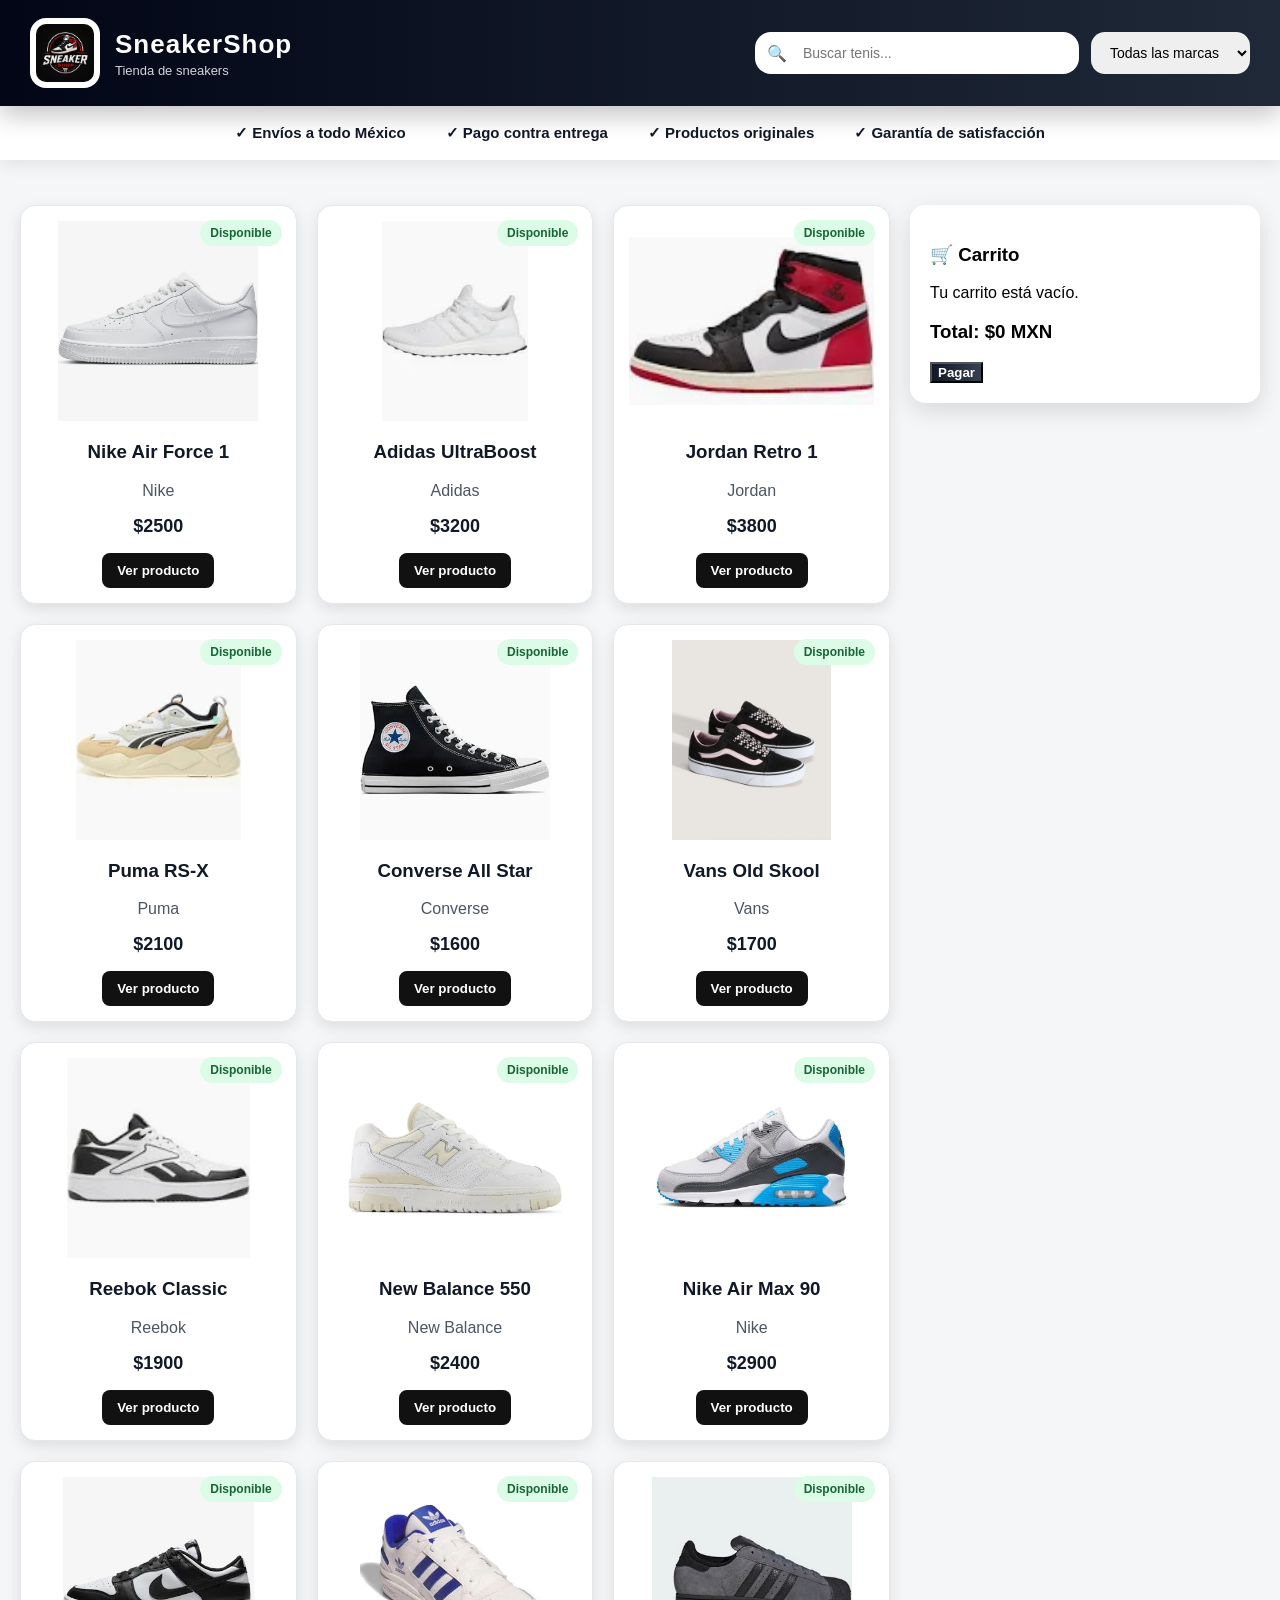
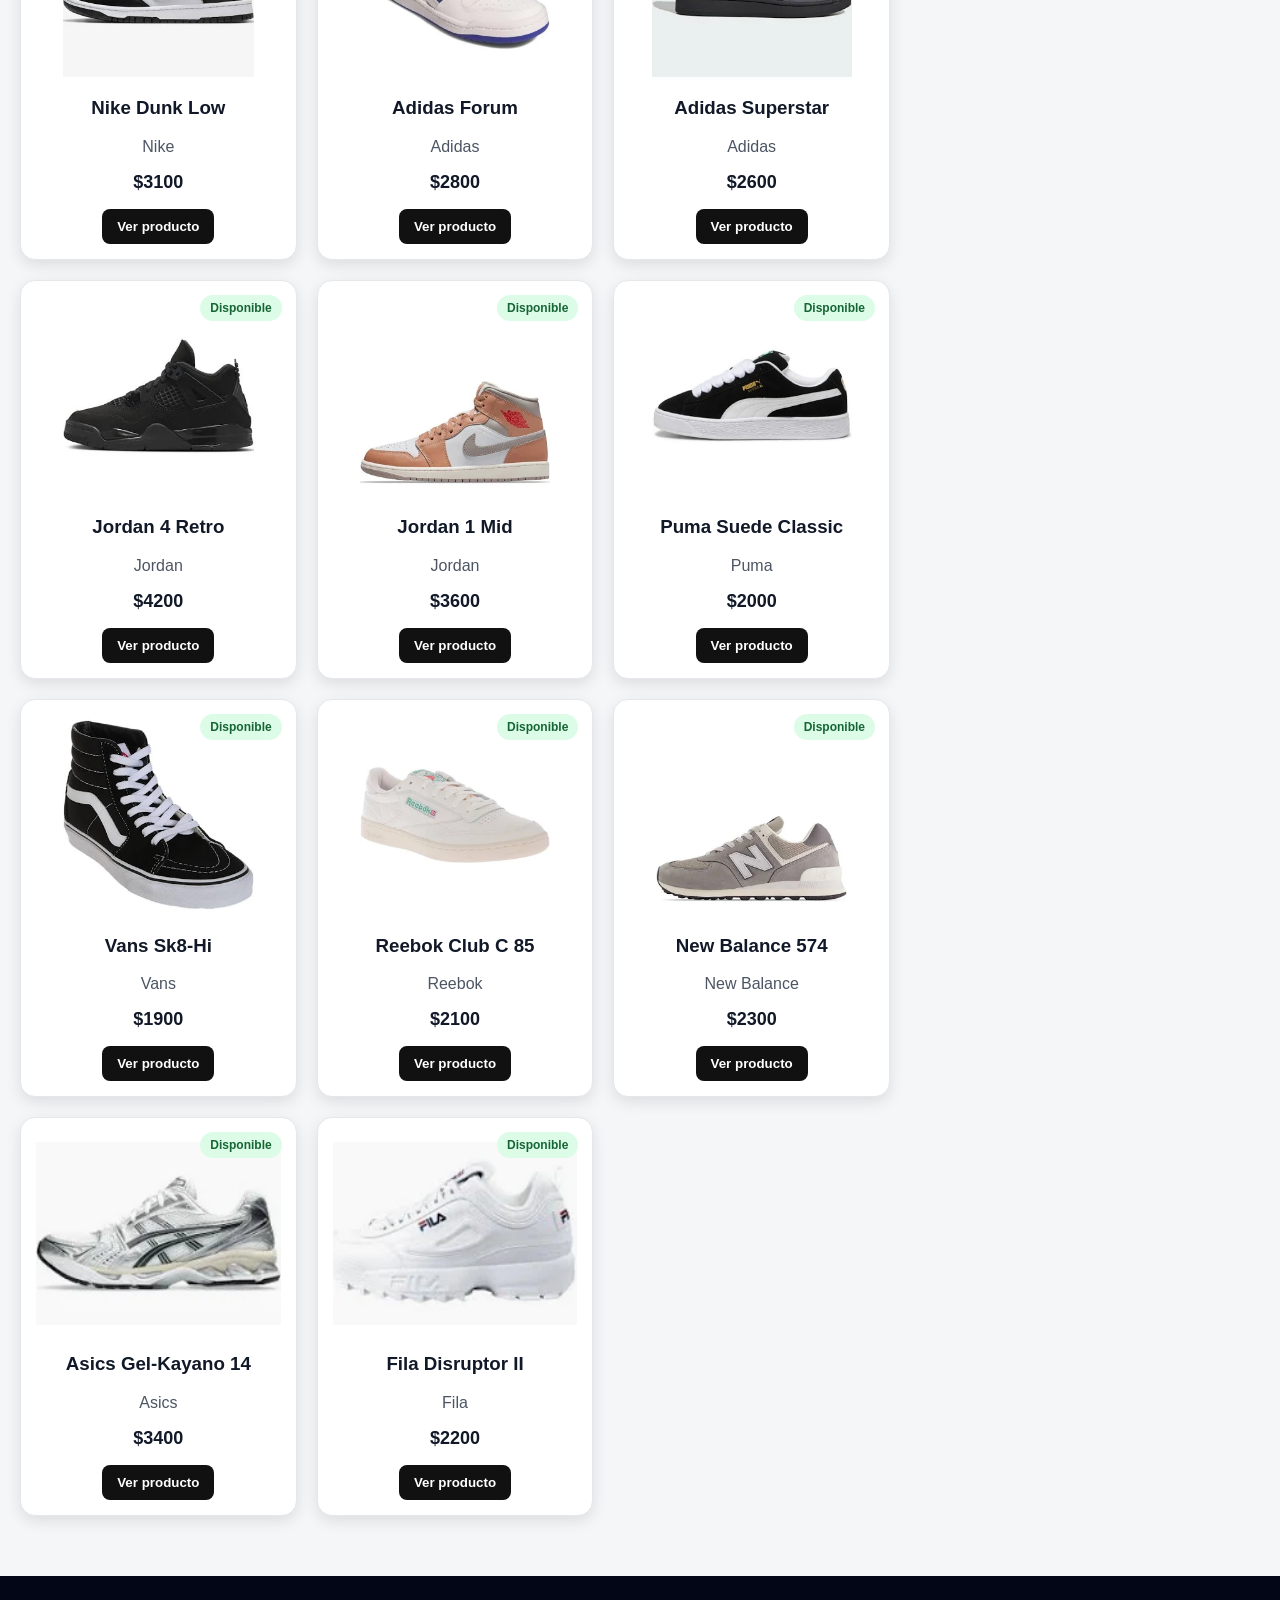
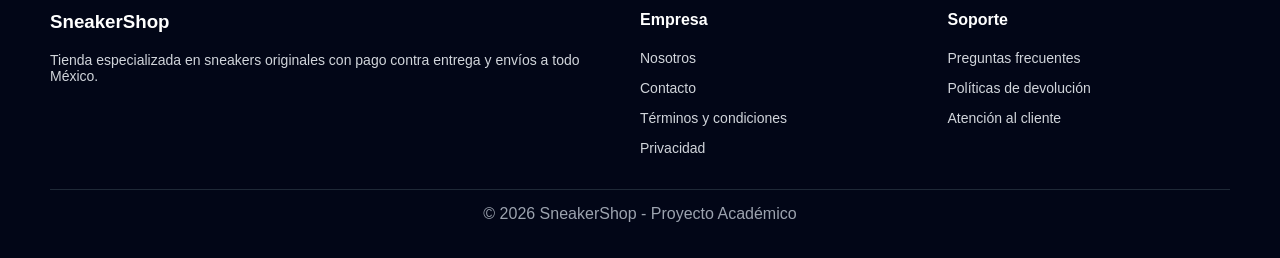
<file: index.html>
<!DOCTYPE html>
<html lang="es">
<head>
  <meta charset="UTF-8">
  <title>SneakerShop - Tienda en línea</title>
  <link rel="stylesheet" href="css/styles.css">
  <style>
    body { background:#f4f6f8; font-family: Arial; margin:0; }
    header { background:#111; color:white; padding:15px; display:flex; justify-content:space-between; align-items:center; }
    header input { padding:8px; width:250px; border-radius:8px; border:none; }
    .container { display:grid; grid-template-columns: 1fr 350px; gap:20px; padding:20px; }
    .grid { display:grid; grid-template-columns: repeat(auto-fill,minmax(250px,1fr)); gap:20px; }
    .card { background:white; padding:15px; border-radius:15px; box-shadow:0 5px 15px rgba(0,0,0,.1); text-align:center; }
    .card img { width:100%; height:200px; object-fit:contain; }
    .card button { padding:10px 15px; border:none; border-radius:8px; background:#111; color:white; cursor:pointer; }

    #detalle { background:white; padding:20px; border-radius:15px; margin-bottom:20px; display:none; }
    #detalle img { width:100%; max-height:300px; object-fit:contain; }

    .tallas button { margin:5px; padding:8px 12px; }

    #carrito { background:white; padding:20px; border-radius:15px; }
  </style>
</head>
<body>

<header class="topbar">
  <div class="brand">
    <img src="img/logo.png" class="logo" alt="SneakerShop">
    <div>
      <h2>SneakerShop</h2>
      <p>Tienda de sneakers</p>
    </div>
  </div>

  <div class="busqueda">
  <div class="search-box">
    <span>🔍</span>
    <input type="text" id="buscador" placeholder="Buscar tenis..." onkeyup="buscar()">
  </div>

  <select id="filtroMarca" onchange="filtrarMarca()">
    <option value="">Todas las marcas</option>
    <option value="Nike">Nike</option>
    <option value="Adidas">Adidas</option>
    <option value="Jordan">Jordan</option>
    <option value="Puma">Puma</option>
    <option value="Vans">Vans</option>
    <option value="Reebok">Reebok</option>
    <option value="New Balance">New Balance</option>
    <option value="Converse">Converse</option>
    <option value="Asics">Asics</option>
    <option value="Fila">Fila</option>
  </select>
</div>
</header>

<section class="info-bar">
    <div>
        <strong>✓ Envíos a todo México</strong>
    </div>

    <div>
        <strong>✓ Pago contra entrega</strong>
    </div>

    <div>
        <strong>✓ Productos originales</strong>
    </div>

    <div>
        <strong>✓ Garantía de satisfacción</strong>
    </div>
</section>

<div class="container">

  <div>
    <!-- DETALLE DEL PRODUCTO -->
    <div id="detalle"></div>

    <!-- LISTA PRODUCTOS -->
    <div class="grid" id="productos"></div>
  </div>

  <!-- CARRITO -->
  <div id="carrito">
    <h3>🛒 Carrito</h3>
    <div id="listaCarrito"></div>
    <h3 id="total">$0</h3>
    <button onclick="pagar()">Pagar</button>
  </div>

</div>

<footer class="footer">

  <div class="footer-grid">

    <div>
      <h3>SneakerShop</h3>
      <p>
        Tienda especializada en sneakers originales con
        pago contra entrega y envíos a todo México.
      </p>
    </div>

    <div>
      <h4>Empresa</h4>

      <p>Nosotros</p>
      <p>Contacto</p>
      <p>Términos y condiciones</p>
      <p>Privacidad</p>

    </div>

    <div>
      <h4>Soporte</h4>

      <p>Preguntas frecuentes</p>
      <p>Políticas de devolución</p>
      <p>Atención al cliente</p>

    </div>

  </div>

  <div class="footer-bottom">
      © 2026 SneakerShop - Proyecto Académico
  </div>

</footer>

<script>
let productos = JSON.parse(localStorage.getItem("productos")) || [

  {
    id:1,
    nombre:"Nike Air Force 1",
    marca:"Nike",
    precio:2500,
    img:"img/nike1.jpg",
    reseñas:[{user:"Carlos", estrellas:5, texto:"Están increíbles."}]
  },
  {
    id:2,
    nombre:"Adidas UltraBoost",
    marca:"Adidas",
    precio:3200,
    img:"img/adidas1.jpg",
    reseñas:[{user:"Ana", estrellas:5, texto:"Muy cómodos."}]
  },
  {
    id:3,
    nombre:"Jordan Retro 1",
    marca:"Jordan",
    precio:3800,
    img:"img/jordan1.jpg",
    reseñas:[{user:"Pedro", estrellas:5, texto:"Brutales."}]
  },
  {
    id:4,
    nombre:"Puma RS-X",
    marca:"Puma",
    precio:2100,
    img:"img/puma1.jpg",
    reseñas:[{user:"Sofia", estrellas:4, texto:"Bonitos."}]
  },
  {
    id:5,
    nombre:"Converse All Star",
    marca:"Converse",
    precio:1600,
    img:"img/converse1.jpg",
    reseñas:[{user:"Dani", estrellas:5, texto:"Clásicos."}]
  },
  {
    id:6,
    nombre:"Vans Old Skool",
    marca:"Vans",
    precio:1700,
    img:"img/vans1.jpg",
    reseñas:[{user:"Mau", estrellas:5, texto:"Cómodos."}]
  },
  {
    id:7,
    nombre:"Reebok Classic",
    marca:"Reebok",
    precio:1900,
    img:"img/reebok1.jpg",
    reseñas:[{user:"Isaac", estrellas:4, texto:"Ligeros."}]
  },
  {
    id:8,
    nombre:"New Balance 550",
    marca:"New Balance",
    precio:2400,
    img:"img/nb1.jpg",
    reseñas:[{user:"Alan", estrellas:5, texto:"Buen estilo."}]
  },
  {
    id:9,
    nombre:"Nike Air Max 90",
    marca:"Nike",
    precio:2900,
    img:"img/nike2.jpg",
    reseñas:[{user:"Raúl", estrellas:5, texto:"Muy cómodos."}]
  },
  {
    id:10,
    nombre:"Nike Dunk Low",
    marca:"Nike",
    precio:3100,
    img:"img/nike3.jpg",
    reseñas:[{user:"Kevin", estrellas:5, texto:"Están increíbles."}]
  },
  {
    id:11,
    nombre:"Adidas Forum",
    marca:"Adidas",
    precio:2800,
    img:"img/adidas2.jpg",
    reseñas:[{user:"Sergio", estrellas:4, texto:"Buen diseño."}]
  },
  {
    id:12,
    nombre:"Adidas Superstar",
    marca:"Adidas",
    precio:2600,
    img:"img/adidas3.jpg",
    reseñas:[{user:"Mario", estrellas:5, texto:"Clásicos."}]
  },
  {
    id:13,
    nombre:"Jordan 4 Retro",
    marca:"Jordan",
    precio:4200,
    img:"img/jordan2.jpg",
    reseñas:[{user:"Luis", estrellas:5, texto:"Brutales."}]
  },
  {
    id:14,
    nombre:"Jordan 1 Mid",
    marca:"Jordan",
    precio:3600,
    img:"img/jordan3.jpg",
    reseñas:[{user:"Diego", estrellas:4, texto:"Muy buenos."}]
  },
  {
    id:15,
    nombre:"Puma Suede Classic",
    marca:"Puma",
    precio:2000,
    img:"img/puma2.jpg",
    reseñas:[{user:"Iván", estrellas:4, texto:"Bonitos."}]
  },
  {
    id:16,
    nombre:"Vans Sk8-Hi",
    marca:"Vans",
    precio:1900,
    img:"img/vans2.jpg",
    reseñas:[{user:"Andrés", estrellas:5, texto:"Perfectos."}]
  },
  {
    id:17,
    nombre:"Reebok Club C 85",
    marca:"Reebok",
    precio:2100,
    img:"img/reebok2.jpg",
    reseñas:[{user:"Hugo", estrellas:4, texto:"Elegantes."}]
  },
  {
    id:18,
    nombre:"New Balance 574",
    marca:"New Balance",
    precio:2300,
    img:"img/nb2.jpg",
    reseñas:[{user:"Fernando", estrellas:5, texto:"Muy buena calidad."}]
  }
  ,
{
  id:19,
  nombre:"Asics Gel-Kayano 14",
  marca:"Asics",
  precio:3400,
  img:"img/asics1.jpg",
  descripcion:"Tenis deportivos con diseño moderno, ideales para caminar, correr y uso diario. Cuentan con buena amortiguación y comodidad.",
  reseñas:[
    {user:"Emiliano", estrellas:5, texto:"Muy cómodos y se ven elegantes."}
  ]
},
{
  id:20,
  nombre:"Fila Disruptor II",
  marca:"Fila",
  precio:2200,
  img:"img/fila1.jpg",
  descripcion:"Modelo casual con suela robusta y estilo urbano. Perfectos para combinar con outfits modernos.",
  reseñas:[
    {user:"Valeria", estrellas:4, texto:"Bonitos, cómodos y combinan muy bien."}
  ]
}
];


let carrito = JSON.parse(localStorage.getItem("carrito")) || [];

let productoActual = null;
let tallaSeleccionada = null;

const contenedor = document.getElementById("productos");
const detalle = document.getElementById("detalle");
const listaCarrito = document.getElementById("listaCarrito");
const totalTxt = document.getElementById("total");

function volverCatalogo() {
  detalle.style.display = "none";
  detalle.innerHTML = "";
  productoActual = null;
  tallaSeleccionada = null;

  mostrarProductos(productos);

  window.scrollTo({
    top: 0,
    behavior: "smooth"
  });
}
  function volverCatalogo() {
  detalle.style.display = "none";
  detalle.innerHTML = "";
  productoActual = null;
  tallaSeleccionada = null;

  mostrarProductos(productos);

  window.scrollTo({
    top: 0,
    behavior: "smooth"
  });
}

function agregarProductosFaltantes() {
  let nuevos = [
    {
      id:19,
      nombre:"Asics Gel-Kayano 14",
      marca:"Asics",
      precio:3400,
      img:"img/asics1.jpg",
      descripcion:"Tenis deportivos con diseño moderno, buena amortiguación y comodidad para uso diario.",
      reseñas:[{user:"Emiliano", estrellas:5, texto:"Muy cómodos y elegantes."}]
    },
    {
      id:20,
      nombre:"Fila Disruptor II",
      marca:"Fila",
      precio:2200,
      img:"img/fila1.jpg",
      descripcion:"Modelo casual con suela robusta y estilo urbano para outfits modernos.",
      reseñas:[{user:"Valeria", estrellas:4, texto:"Bonitos y combinan muy bien."}]
    }
  ];

  nuevos.forEach(nuevo => {
    let existe = productos.some(p => p.id === nuevo.id || p.nombre === nuevo.nombre);
    if (!existe) {
      productos.push(nuevo);
    }
  });

  localStorage.setItem("productos", JSON.stringify(productos));
}

function inicializarStock() {
  productos.forEach(p => {
    if (p.stock === undefined) {
      p.stock = 12;
    }
  });

  localStorage.setItem("productos", JSON.stringify(productos));
}

function mostrarProductos(lista = productos) {
  contenedor.innerHTML = "";
  lista.forEach(p => {
    contenedor.innerHTML += `
      <div class="card">
        <img src="${p.img}">
        <h3>${p.nombre}</h3>
        <p>${p.marca}</p>
        <p><b>$${p.precio}</b></p>
        <button onclick="verProducto(${p.id})">Ver producto</button>
      </div>
    `;
  });
  function volverCatalogo() {
  detalle.style.display = "none";
  productoActual = null;
  tallaSeleccionada = null;

  window.scrollTo({
    top: 0,
    behavior: "smooth"
  });
}
}
function guardarProductos() {
  localStorage.setItem("productos", JSON.stringify(productos));
}


function verProducto(id) {
  let p = productos.find(x => x.id === id);
  productoActual = p;
  tallaSeleccionada = null;

  detalle.style.display = "block";
  detalle.innerHTML =`

  <button class="btnVolver" onclick="volverCatalogo()">← Regresar al catálogo</button>

    <div class="detalle-producto">
      <div class="detalle-imagen">
        <img src="${p.img}">
      </div>

      <div class="detalle-info">
        <span class="marca-producto">${p.marca}</span>
        <h2>${p.nombre}</h2>
        <p class="descripcion-producto">
          ${p.descripcion || "Producto original de alta calidad, ideal para uso diario, estilo urbano y comodidad."}
        </p>

        <p class="precio-detalle">$${p.precio}</p>
        <p class="entrega">Entrega estimada: 3 a 5 días hábiles</p>

        <h4>Selecciona talla:</h4>
        <div class="tallas">
          <button onclick="seleccionarTalla(26)">26</button>
          <button onclick="seleccionarTalla(27)">27</button>
          <button onclick="seleccionarTalla(28)">28</button>
          <button onclick="seleccionarTalla(29)">29</button>
        </div>

        <h4>Cantidad:</h4>
        <input type="number" id="cantidad" value="1" min="1">

        <br><br>
        <button class="btn-principal" onclick="agregarCarrito()">Agregar al carrito</button>
      </div>
    </div>

    <hr>

    <h3>Reseñas de clientes</h3>
    <div id="listaReseñas"></div>

    <hr>

    <h3>Agregar reseña</h3>
    <input id="nombreResena" placeholder="Tu nombre"><br><br>

    <select id="estrellasResena">
      <option value="5">5 estrellas</option>
      <option value="4">4 estrellas</option>
      <option value="3">3 estrellas</option>
      <option value="2">2 estrellas</option>
      <option value="1">1 estrella</option>
    </select><br><br>

    <textarea id="textoResena" placeholder="Escribe tu opinión..." rows="3" style="width:100%;"></textarea><br><br>

    <button onclick="agregarResena()">Enviar reseña</button>
  `;

  mostrarReseñas();
}

function mostrarReseñas() {
  let cont = document.getElementById("listaReseñas");
  cont.innerHTML = "";
  productoActual.reseñas.forEach(r => {
    cont.innerHTML += `<p><b>${r.user}</b>: ${"⭐".repeat(r.estrellas)}<br>${r.texto}</p>`;
  });
}

function agregarResena() {
  let nombre = document.getElementById("nombreResena").value;
  let estrellas = parseInt(document.getElementById("estrellasResena").value);
  let texto = document.getElementById("textoResena").value;

  if (nombre === "" || texto === "") {
    alert("Completa todos los campos");
    return;
  }

  productoActual.reseñas.push({
    user: nombre,
    estrellas: estrellas,
    texto: texto
  });

  guardarProductos(); // 👈 GUARDA EN LOCALSTORAGE

  document.getElementById("nombreResena").value = "";
  document.getElementById("textoResena").value = "";
  

  mostrarReseñas();
}


function seleccionarTalla(t) {
  tallaSeleccionada = t;
  alert("Talla " + t + " seleccionada");
}

function agregarCarrito() {
  if (!tallaSeleccionada) {
    alert("Selecciona una talla");
    return;
  }
  let cant = parseInt(document.getElementById("cantidad").value);

  carrito.push({...productoActual, talla:tallaSeleccionada, cantidad:cant});
  actualizarCarrito();
}

function actualizarCarrito() {
  listaCarrito.innerHTML = "";
  let total = 0;

  if (carrito.length === 0) {
    listaCarrito.innerHTML = "<p>Tu carrito está vacío.</p>";
  }

  carrito.forEach((p, i) => {
    let subtotal = p.precio * p.cantidad;
    total += subtotal;

    listaCarrito.innerHTML += `
      <div class="item-carrito">
        <b>${p.nombre}</b>
        <small>Talla: ${p.talla} | Cantidad: ${p.cantidad}</small><br>
        <small>Subtotal: $${subtotal} MXN</small><br>
        <button onclick="quitar(${i})">Eliminar</button>
      </div>
    `;
  });

  totalTxt.innerText = "Total: $" + total + " MXN";
  localStorage.setItem("carrito", JSON.stringify(carrito));
}

function quitar(i){
  carrito.splice(i,1);
  actualizarCarrito();
}

function buscar() {
  let texto = document.getElementById("buscador").value.toLowerCase();
  let filtrados = productos.filter(p => 
    p.nombre.toLowerCase().includes(texto) || p.marca.toLowerCase().includes(texto)
  );
  mostrarProductos(filtrados);
}

function filtrarMarca() {
  let marca = document.getElementById("filtroMarca").value;
  if (marca === "") mostrarProductos(productos);
  else mostrarProductos(productos.filter(p => p.marca === marca));
}

function pagar() {
  if (carrito.length === 0) {
    alert("El carrito está vacío");
    return;
  }

  let total = 0;
  carrito.forEach(p => {
    total += p.precio * p.cantidad;
  });

  let ventas = JSON.parse(localStorage.getItem("ventas")) || [];
  let tickets = JSON.parse(localStorage.getItem("tickets")) || [];

  let productosLS = JSON.parse(localStorage.getItem("productos")) || productos;

carrito.forEach(item => {
  let prod = productosLS.find(p => p.id == item.id);

  if (prod) {
    prod.stock = Number(prod.stock || 12) - Number(item.cantidad);

    if (prod.stock < 0) {
      prod.stock = 0;
    }
  }
});

localStorage.setItem("productos", JSON.stringify(productosLS));

  let numeroPedido = "SNK-" + Date.now();

  ventas.push({
    total: total,
    fecha: new Date().toLocaleString(),
    metodoPago: "Pago contra entrega",
    estado: "Pendiente de entrega",
    pedido: numeroPedido
  });

  tickets.push({
    productos: carrito,
    total: total,
    fecha: new Date().toLocaleString(),
    metodoPago: "Pago contra entrega",
    estado: "Pendiente de entrega",
    pedido: numeroPedido
  });

  localStorage.setItem("ventas", JSON.stringify(ventas));
  localStorage.setItem("tickets", JSON.stringify(tickets));

  

carrito.forEach(item => {

    let prod = productosLS.find(p => p.id == item.id);

    if (prod) {
        prod.stock = (prod.stock || 12) - item.cantidad;

        if (prod.stock < 0) {
            prod.stock = 0;
        }
    }

});

localStorage.setItem("productos", JSON.stringify(productosLS));
  document.body.insertAdjacentHTML("beforeend", `
    <div class="modal-ticket" id="modalTicket">
      <div class="ticket-box">
        <h2>Pedido generado</h2>
        <p><b>Número de pedido:</b><br>${numeroPedido}</p>
        <p><b>Método de pago:</b><br>Pago contra entrega</p>
        <p><b>Total a pagar al recibir:</b><br>$${total} MXN</p>
        <p><b>Entrega estimada:</b><br>3 a 5 días hábiles</p>
        <button onclick="cerrarTicket()">Aceptar</button>
      </div>
    </div>
  `);

  carrito = [];
  localStorage.removeItem("carrito");
  actualizarCarrito();
}

function cerrarTicket() {
  let modal = document.getElementById("modalTicket");
  if (modal) modal.remove();
}


agregarProductosFaltantes();
inicializarStock();
mostrarProductos();
guardarProductos();

actualizarCarrito();

</script>


</body>
</html>
</file>
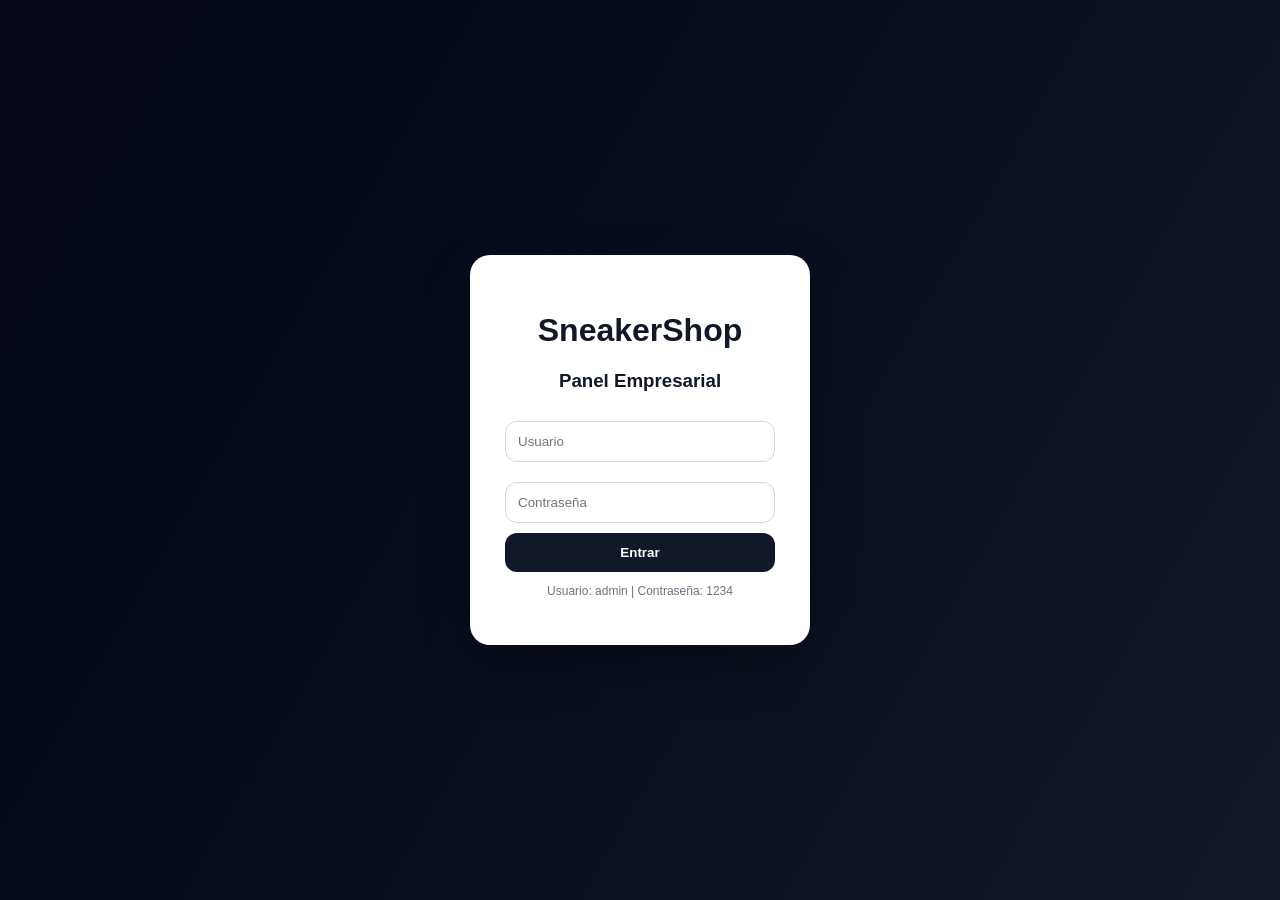
<file: empresa/index.html>
<!DOCTYPE html>
<html lang="es">
<head>
  <meta charset="UTF-8">
  <title>SneakerShop - Empresa</title>
  <link rel="stylesheet" href="empresa.css">
</head>
<body class="login-body">

  <div class="login-box">
    <h1>SneakerShop</h1>
    <h3>Panel Empresarial</h3>

    <input type="text" id="user" placeholder="Usuario">
    <input type="password" id="pass" placeholder="Contraseña">

    <button onclick="loginEmpresa()">Entrar</button>

    <p class="hint">Usuario: admin | Contraseña: 1234</p>
  </div>

<script src="empresa.js"></script>
</body>
</html>
</file>
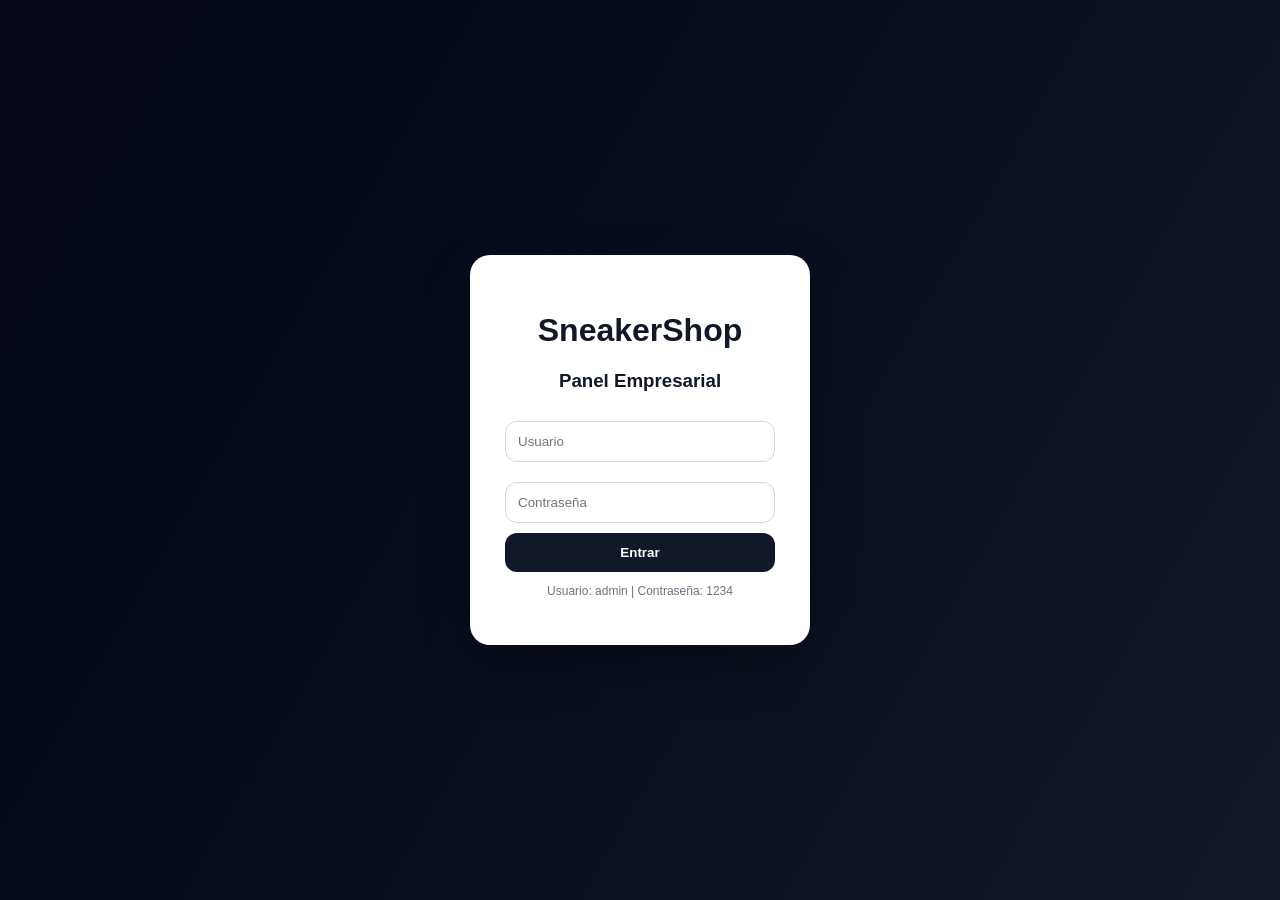
<file: empresa/panel.html>
<!DOCTYPE html>
<html lang="es">
<head>
  <meta charset="UTF-8">
  <title>SneakerShop - Empresa</title>
  <link rel="stylesheet" href="empresa.css">
</head>
<body>

<header class="topbar">
  <div>
    <h1>SneakerShop - Empresa</h1>
    <p>Panel administrativo del sistema E-Commerce</p>
  </div>
  <button onclick="cerrarSesion()">Cerrar sesión</button>
</header>

<div class="layout">

<nav class="sidebar">
  <h2>SneakerShop</h2>
  <p>ERP Administrativo</p>

  <button onclick="mostrarSeccion('dashboard')">Dashboard</button>
  <button onclick="mostrarSeccion('productos')">Productos</button>
  <button onclick="mostrarSeccion('ventas')">Ventas</button>
  <button onclick="mostrarSeccion('tickets')">Tickets</button>
  <button onclick="mostrarSeccion('empleados')">Empleados</button>
  <button onclick="mostrarSeccion('empresa')">Empresa</button>
  <button onclick="mostrarSeccion('reportes')">Reportes</button>
  <button onclick="mostrarSeccion('configuracion')">Configuración</button>
</nav>

<main>

<section id="dashboard" class="seccion">
  <h2>Dashboard general</h2>
<div id="alertasStock"></div>
  <div class="cards-dashboard">
    <div class="dash-card">
      <span>Productos</span>
      <h3 id="dashProductos">0</h3>
    </div>

    <div class="dash-card">
      <span>Ventas</span>
      <h3 id="dashVentas">0</h3>
    </div>

    <div class="dash-card">
      <span>Tickets</span>
      <h3 id="dashTickets">0</h3>
    </div>

    <div class="dash-card alerta">
      <span>Stock bajo</span>
      <h3 id="dashStockBajo">0</h3>
    </div>
  </div>

  <div class="panel-card">
    <h3>Resumen del sistema</h3>
    <p>Desde este panel se administran los productos, ventas, tickets, reportes y configuración general de SneakerShop.</p>
  </div>
</section>

<section id="productos" class="seccion">
  <h2>Gestión de productos</h2>

  <div class="panel-card">
    <h3>Agregar producto</h3>
    <div class="form-grid">
      <input id="pNombre" placeholder="Nombre del producto">
      <input id="pMarca" placeholder="Marca">
      <input id="pPrecio" type="number" placeholder="Precio">
      <input id="pImg" placeholder="Imagen, ejemplo: img/nike1.jpg">
    </div>
    <button class="btn-primary" onclick="agregarProducto()">Agregar producto</button>
  </div>

  <div class="panel-card">
    <h3>Productos actuales</h3>
    <div id="listaProductosEmpresa" class="lista-admin"></div>
  </div>
</section>

<section id="ventas" class="seccion">
  <h2>Ventas realizadas</h2>
  <div class="panel-card">
    <div id="listaVentas" class="lista-admin"></div>
  </div>
</section>

<section id="tickets" class="seccion">
  <h2>Tickets generados</h2>
  <div class="panel-card">
    <div id="listaTickets" class="lista-admin"></div>
  </div>
</section>

<section id="empleados" class="seccion">
  <h2>Empleados</h2>
  <div class="panel-card">
    <div id="listaEmpleados" class="lista-admin"></div>
  </div>
</section>

<section id="empresa" class="seccion">
  <h2>Datos de la empresa</h2>
  <div class="panel-card">
    <div id="datosEmpresa"></div>
  </div>
</section>

<section id="reportes" class="seccion">
  <h2>Reportes del sistema</h2>
  <div class="panel-card">
    <div id="reporteGeneral"></div>
  </div>
</section>

<section id="configuracion" class="seccion">
  <h2>Configuración</h2>

  <div class="panel-card">
    <p><b>Estado del sistema:</b> Activo</p>
    <p><b>Versión:</b> 1.0</p>
    <p><b>Modo de pago:</b> Pago contra entrega</p>

    <button class="btn-danger" onclick="borrarDatos()">Borrar todos los datos</button>
  </div>
  
</section>

</main>
</div>

<script src="empresa.js"></script>
</body>
</html>
</file>
<file: css/styles.css>
body {
  background: linear-gradient(135deg, #f5f7fa, #e8ecf3);
}

header {
  background: linear-gradient(90deg, #050505, #1f2937);
  box-shadow: 0 4px 20px rgba(0,0,0,.25);
}

header h2 {
  letter-spacing: 1px;
}

header input, header select {
  padding: 10px;
  border-radius: 12px;
  border: none;
  outline: none;
}

.card {
  transition: .3s;
  border: 1px solid #e5e7eb;
}

.card:hover {
  transform: translateY(-8px);
  box-shadow: 0 12px 30px rgba(0,0,0,.18);
}

.card h3 {
  color: #111827;
}

.card p {
  color: #4b5563;
}

.card button, #carrito button, .btn-principal {
  background: linear-gradient(90deg, #111827, #374151);
  color: white;
  font-weight: bold;
}

#detalle {
  box-shadow: 0 10px 30px rgba(0,0,0,.12);
}

.detalle-producto {
  display: grid;
  grid-template-columns: 1fr 1fr;
  gap: 25px;
  align-items: center;
}

.detalle-imagen img {

    width: 100%;
    max-width: 750px;
    height: 600px;
    object-fit: cover;

}


.detalle-info h2 {
  font-size: 30px;
  margin-bottom: 10px;
}

.marca-producto {
  background: #111827;
  color: white;
  padding: 6px 12px;
  border-radius: 20px;
  font-size: 13px;
}

.descripcion-producto {
  color: #4b5563;
  line-height: 1.6;
}

.precio-detalle {
  font-size: 28px;
  font-weight: bold;
  color: #111827;
}

.entrega {
  background: #ecfdf5;
  color: #047857;
  padding: 10px;
  border-radius: 10px;
}

.tallas button {
  background: white;
  color: #111827;
  border: 1px solid #111827;
}

.tallas button:hover {
  background: #111827;
  color: white;
}

@media(max-width: 900px) {
  .container {
    grid-template-columns: 1fr;
  }

  .detalle-producto {
    grid-template-columns: 1fr;
  }
}

.btnVolver {
  background: #111827;
  color: white;
  border: none;
  padding: 12px 18px;
  border-radius: 12px;
  cursor: pointer;
  margin-bottom: 20px;
  font-weight: bold;
}

.btnVolver:hover {
  background: #374151;
}

.btnReset {
  background: #f59e0b;
  color: #111827;
  border: none;
  padding: 10px 14px;
  border-radius: 10px;
  cursor: pointer;
  font-weight: bold;
}

.topbar {
  background: linear-gradient(90deg, #020617, #111827, #1f2937);
  color: white;
  padding: 18px 30px;
  display: flex;
  justify-content: space-between;
  align-items: center;
  gap: 25px;
  box-shadow: 0 8px 25px rgba(0,0,0,.25);
  position: sticky;
  top: 0;
  z-index: 100;
}

.brand {
  display: flex;
  align-items: center;
  gap: 15px;
}

.logo {
  width: 58px;
  height: 58px;
  object-fit: contain;
  background: white;
  border-radius: 16px;
  padding: 6px;
}

.brand h2 {
  margin: 0;
  font-size: 26px;
  letter-spacing: 1px;
}

.brand p {
  margin: 3px 0 0;
  color: #d1d5db;
  font-size: 13px;
}

.busqueda {
  display: flex;
  gap: 12px;
  align-items: center;
}

.busqueda input,
.busqueda select {
  padding: 12px 15px;
  border: none;
  border-radius: 14px;
  outline: none;
  font-size: 14px;
}

.busqueda input {
  width: 280px;
}

.busqueda select {
  cursor: pointer;
}

@media(max-width: 850px) {
  .topbar {
    flex-direction: column;
    align-items: stretch;
  }

  .busqueda {
    flex-direction: column;
  }

  .busqueda input,
  .busqueda select {
    width: 100%;
  }
}

.hero {
  min-height: 330px;
  background:
    linear-gradient(90deg, rgba(2,6,23,.95), rgba(17,24,39,.75)),
    url("img/banner.jpg");
  background-size: cover;
  background-position: center;
  color: white;
  display: flex;
  align-items: center;
  padding: 45px 55px;
}

.hero-content {
  max-width: 620px;
}

.hero-content span {
  background: white;
  color: #111827;
  padding: 8px 14px;
  border-radius: 999px;
  font-weight: bold;
  font-size: 13px;
}

.hero-content h1 {
  font-size: 48px;
  margin: 22px 0 10px;
  line-height: 1.05;
}

.hero-content p {
  color: #d1d5db;
  font-size: 17px;
  line-height: 1.6;
}

.hero-content button {
  margin-top: 18px;
  background: white;
  color: #111827;
  border: none;
  padding: 14px 22px;
  border-radius: 14px;
  font-weight: bold;
  cursor: pointer;
}

.search-box {
  background: white;
  border-radius: 16px;
  display: flex;
  align-items: center;
  padding: 0 12px;
  min-width: 300px;
}

.search-box span {
  color: #6b7280;
  margin-right: 8px;
}

.search-box input {
  border: none;
  outline: none;
  padding: 13px 8px;
  width: 100%;
}

.card {
  position: relative;
  overflow: hidden;
}

.card img {
  transition: .35s ease;
}

.card:hover img {
  transform: scale(1.08);
}

.card::after {
  content: "Disponible";
  position: absolute;
  top: 14px;
  right: 14px;
  background: #dcfce7;
  color: #166534;
  padding: 6px 10px;
  border-radius: 999px;
  font-size: 12px;
  font-weight: bold;
}

.card h3 {
  margin-top: 16px;
}

.card p b {
  font-size: 18px;
  color: #111827;
}

.card button {
  transition: .25s;
}

.card button:hover {
  transform: scale(1.05);
  background: #374151;
}

#carrito {
  position: sticky;
  top: 110px;
  height: fit-content;
  box-shadow: 0 8px 24px rgba(0,0,0,.12);
}

.item-carrito {
  background: #f9fafb;
  border: 1px solid #e5e7eb;
  padding: 12px;
  border-radius: 14px;
  margin-bottom: 12px;
}

.item-carrito b {
  display: block;
  color: #111827;
  margin-bottom: 5px;
}

.item-carrito small {
  color: #6b7280;
}

.item-carrito button {
  margin-top: 8px;
  background: #ef4444;
  color: white;
  border: none;
  border-radius: 8px;
  padding: 6px 9px;
  cursor: pointer;
}

.modal-ticket {
  position: fixed;
  inset: 0;
  background: rgba(0,0,0,.65);
  display: flex;
  justify-content: center;
  align-items: center;
  z-index: 999;
}

.ticket-box {
  background: white;
  width: 420px;
  max-width: 90%;
  border-radius: 20px;
  padding: 25px;
  box-shadow: 0 20px 50px rgba(0,0,0,.35);
  text-align: center;
}

.ticket-box h2 {
  margin-top: 0;
  color: #111827;
}

.ticket-box p {
  color: #374151;
}

.ticket-box button {
  background: #111827;
  color: white;
  border: none;
  padding: 12px 20px;
  border-radius: 12px;
  cursor: pointer;
  font-weight: bold;
}

.footer {
  background: #020617;
  color: white;
  margin-top: 40px;
  padding: 35px 50px;
}

.footer-grid {
  display: grid;
  grid-template-columns: 2fr 1fr 1fr;
  gap: 25px;
}

.footer h3, .footer h4 {
  margin-top: 0;
}

.footer p, .footer a {
  color: #d1d5db;
  font-size: 14px;
  text-decoration: none;
  display: block;
  margin-bottom: 8px;
}

.footer-bottom {
  border-top: 1px solid #1f2937;
  margin-top: 25px;
  padding-top: 15px;
  text-align: center;
  color: #9ca3af;
}

@media(max-width: 900px) {
  .hero {
    padding: 30px;
  }

  .hero-content h1 {
    font-size: 34px;
  }

  .footer-grid {
    grid-template-columns: 1fr;
  }
}

.info-bar{
    background:#ffffff;
    display:flex;
    justify-content:center;
    gap:40px;
    padding:18px;
    box-shadow:0 5px 15px rgba(0,0,0,.08);
    margin-bottom:25px;
    flex-wrap:wrap;
}

.info-bar div{
    color:#111827;
    font-size:15px;
    font-weight:600;
}
</file>
<file: empresa/empresa.css>
* {
  box-sizing: border-box;
}

body {
  margin: 0;
  font-family: Arial, sans-serif;
  background: #f3f4f6;
  color: #111827;
}

.topbar {
  background: linear-gradient(90deg, #020617, #111827);
  color: white;
  padding: 20px 30px;
  display: flex;
  justify-content: space-between;
  align-items: center;
}

.topbar h1 {
  margin: 0;
  font-size: 26px;
}

.topbar p {
  margin: 5px 0 0;
  color: #d1d5db;
}

.topbar button {
  background: white;
  color: #111827;
  border: none;
  padding: 12px 18px;
  border-radius: 12px;
  font-weight: bold;
  cursor: pointer;
}

.layout {
  display: flex;
  min-height: calc(100vh - 86px);
}

.sidebar {
  width: 260px;
  background: #020617;
  color: white;
  padding: 25px 18px;
}

.sidebar h2 {
  margin: 0;
  font-size: 24px;
}

.sidebar p {
  color: #9ca3af;
  margin-bottom: 25px;
}

.sidebar button {
  width: 100%;
  background: transparent;
  color: #e5e7eb;
  border: none;
  text-align: left;
  padding: 13px 15px;
  margin-bottom: 8px;
  border-radius: 12px;
  cursor: pointer;
  font-weight: bold;
}

.sidebar button:hover {
  background: #1f2937;
}

main {
  flex: 1;
  padding: 30px;
}

.seccion {
  display: none;
}

.seccion h2 {
  margin-top: 0;
  font-size: 30px;
}

.cards-dashboard {
  display: grid;
  grid-template-columns: repeat(auto-fit, minmax(210px, 1fr));
  gap: 20px;
  margin-bottom: 25px;
}

.dash-card {
  background: white;
  padding: 22px;
  border-radius: 18px;
  box-shadow: 0 8px 24px rgba(0,0,0,.08);
  border-left: 6px solid #111827;
}

.dash-card span {
  color: #6b7280;
  font-weight: bold;
}

.dash-card h3 {
  margin: 10px 0 0;
  font-size: 34px;
}

.dash-card.alerta {
  border-left-color: #dc2626;
}

.panel-card {
  background: white;
  padding: 22px;
  border-radius: 18px;
  box-shadow: 0 8px 24px rgba(0,0,0,.08);
  margin-bottom: 22px;
}

.form-grid {
  display: grid;
  grid-template-columns: repeat(auto-fit, minmax(210px, 1fr));
  gap: 12px;
  margin-bottom: 15px;
}

input {
  padding: 12px;
  border: 1px solid #d1d5db;
  border-radius: 12px;
  outline: none;
}

input:focus {
  border-color: #111827;
}

.btn-primary {
  background: #111827;
  color: white;
  border: none;
  padding: 12px 18px;
  border-radius: 12px;
  cursor: pointer;
  font-weight: bold;
}

.btn-danger {
  background: #dc2626;
  color: white;
  border: none;
  padding: 12px 18px;
  border-radius: 12px;
  cursor: pointer;
  font-weight: bold;
}

.lista-admin {
  display: grid;
  gap: 12px;
}

.lista-admin p,
.lista-admin div {
  background: #f9fafb;
  border: 1px solid #e5e7eb;
  padding: 14px;
  border-radius: 14px;
}

.lista-admin button {
  margin-top: 8px;
  margin-right: 8px;
  background: #111827;
  color: white;
  border: none;
  padding: 8px 12px;
  border-radius: 10px;
  cursor: pointer;
}

.lista-admin button:first-of-type {
  background: #dc2626;
}

.login-body {
  display: flex;
  justify-content: center;
  align-items: center;
  height: 100vh;
  background: linear-gradient(120deg, #020617, #111827);
}

.login-box {
  background: white;
  color: #111827;
  padding: 35px;
  border-radius: 20px;
  text-align: center;
  width: 340px;
  box-shadow: 0 20px 50px rgba(0,0,0,.3);
}

.login-box input {
  width: 100%;
  margin: 10px 0;
}

.login-box button {
  width: 100%;
  padding: 12px;
  background: #111827;
  color: white;
  border: none;
  border-radius: 12px;
  font-weight: bold;
  cursor: pointer;
}

.hint {
  font-size: 12px;
  color: #6b7280;
}

@media(max-width: 850px) {
  .layout {
    flex-direction: column;
  }

  .sidebar {
    width: 100%;
  }

  main {
    padding: 20px;
  }
}

.venta-card {
  background: #f9fafb;
  border: 1px solid #e5e7eb;
  border-left: 6px solid #111827;
  padding: 18px;
  border-radius: 16px;
  margin-bottom: 15px;
}

.venta-card h3 {
  margin: 0 0 10px;
  color: #111827;
}

.venta-card p {
  margin: 6px 0;
  color: #374151;
}

.ticket-card {
  background: #f9fafb;
  border: 1px solid #e5e7eb;
  border-left: 6px solid #2563eb;
  padding: 18px;
  border-radius: 16px;
  margin-bottom: 15px;
}

.ticket-card h3 {
  margin: 0 0 10px;
  color: #111827;
}

.ticket-card p {
  margin: 6px 0;
  color: #374151;
}

.ticket-card button {
  margin-top: 10px;
  background: #111827;
  color: white;
  border: none;
  padding: 10px 14px;
  border-radius: 12px;
  cursor: pointer;
  font-weight: bold;
}

.ticket-card button:hover {
  background: #374151;
} 

.stock-alerta{

    background:#fff8e6;

    border-left:7px solid #f59e0b;

    padding:18px;

    margin-top:15px;

    border-radius:15px;

    box-shadow:0 6px 18px rgba(0,0,0,.08);

}

.stock-alerta h3{

    margin-top:0;

    color:#b45309;

}

.stock-ok{

    background:#dcfce7;

    border-left:6px solid #22c55e;

    padding:18px;

    border-radius:12px;

    margin-top:15px;

    color:#166534;

    font-weight:bold;

}

.stock-alerta button {
  background: #111827;
  color: white;
  border: none;
  padding: 10px 14px;
  border-radius: 12px;
  cursor: pointer;
  font-weight: bold;
}

.stock-alerta button:hover {
  background: #374151;
}
</file>
